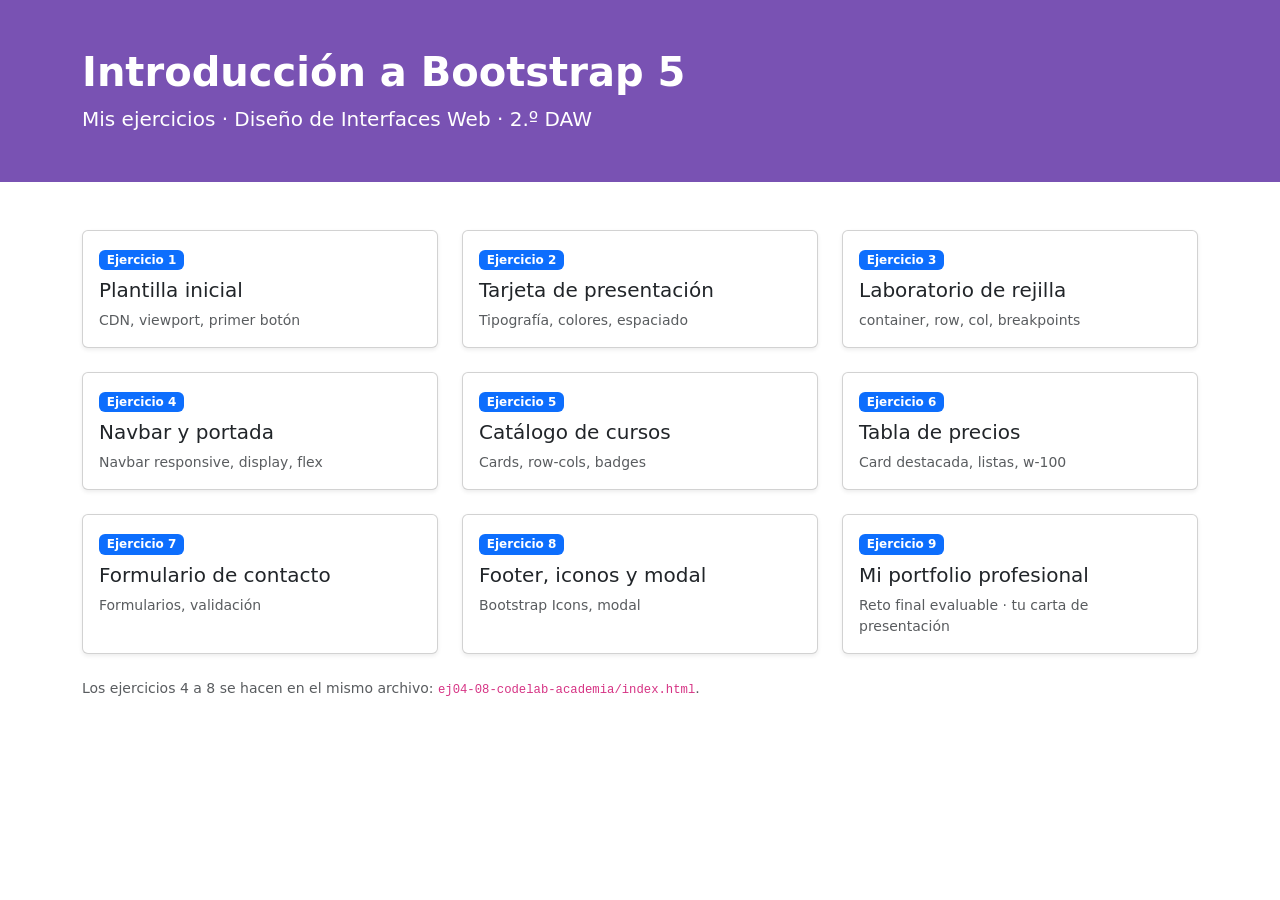
<file: index.html>
<!doctype html>
<html lang="es">
<head>
  <meta charset="utf-8">
  <meta name="viewport" content="width=device-width, initial-scale=1">
  <title>Introducción a Bootstrap 5 · Mis ejercicios</title>
  <!-- CSS de Bootstrap 5.3.8 (CDN) -->
  <link rel="stylesheet"
        href="https://cdn.jsdelivr.net/npm/bootstrap@5.3.8/dist/css/bootstrap.min.css">
</head>
<body>
  <header class="py-5 text-white" style="background:#7952b3">
    <div class="container">
      <h1 class="display-6 fw-bold">Introducción a Bootstrap 5</h1>
      <p class="lead mb-0">Mis ejercicios · Diseño de Interfaces Web · 2.º DAW</p>
    </div>
  </header>
  <main class="container py-5">
    <div class="row row-cols-1 row-cols-sm-2 row-cols-lg-3 g-4">
      <div class="col">
        <a href="ej01-plantilla/index.html" class="card h-100 text-decoration-none shadow-sm">
          <div class="card-body">
            <span class="badge text-bg-primary mb-2">Ejercicio 1</span>
            <h2 class="h5 card-title">Plantilla inicial</h2>
            <p class="card-text text-body-secondary small mb-0">CDN, viewport, primer botón</p>
          </div>
        </a>
      </div>
      <div class="col">
        <a href="ej02-presentacion/index.html" class="card h-100 text-decoration-none shadow-sm">
          <div class="card-body">
            <span class="badge text-bg-primary mb-2">Ejercicio 2</span>
            <h2 class="h5 card-title">Tarjeta de presentación</h2>
            <p class="card-text text-body-secondary small mb-0">Tipografía, colores, espaciado</p>
          </div>
        </a>
      </div>
      <div class="col">
        <a href="ej03-grid/index.html" class="card h-100 text-decoration-none shadow-sm">
          <div class="card-body">
            <span class="badge text-bg-primary mb-2">Ejercicio 3</span>
            <h2 class="h5 card-title">Laboratorio de rejilla</h2>
            <p class="card-text text-body-secondary small mb-0">container, row, col, breakpoints</p>
          </div>
        </a>
      </div>
      <div class="col">
        <a href="ej04-08-codelab-academia/index.html" class="card h-100 text-decoration-none shadow-sm">
          <div class="card-body">
            <span class="badge text-bg-primary mb-2">Ejercicio 4</span>
            <h2 class="h5 card-title">Navbar y portada</h2>
            <p class="card-text text-body-secondary small mb-0">Navbar responsive, display, flex</p>
          </div>
        </a>
      </div>
      <div class="col">
        <a href="ej04-08-codelab-academia/index.html" class="card h-100 text-decoration-none shadow-sm">
          <div class="card-body">
            <span class="badge text-bg-primary mb-2">Ejercicio 5</span>
            <h2 class="h5 card-title">Catálogo de cursos</h2>
            <p class="card-text text-body-secondary small mb-0">Cards, row-cols, badges</p>
          </div>
        </a>
      </div>
      <div class="col">
        <a href="ej04-08-codelab-academia/index.html" class="card h-100 text-decoration-none shadow-sm">
          <div class="card-body">
            <span class="badge text-bg-primary mb-2">Ejercicio 6</span>
            <h2 class="h5 card-title">Tabla de precios</h2>
            <p class="card-text text-body-secondary small mb-0">Card destacada, listas, w-100</p>
          </div>
        </a>
      </div>
      <div class="col">
        <a href="ej04-08-codelab-academia/index.html" class="card h-100 text-decoration-none shadow-sm">
          <div class="card-body">
            <span class="badge text-bg-primary mb-2">Ejercicio 7</span>
            <h2 class="h5 card-title">Formulario de contacto</h2>
            <p class="card-text text-body-secondary small mb-0">Formularios, validación</p>
          </div>
        </a>
      </div>
      <div class="col">
        <a href="ej04-08-codelab-academia/index.html" class="card h-100 text-decoration-none shadow-sm">
          <div class="card-body">
            <span class="badge text-bg-primary mb-2">Ejercicio 8</span>
            <h2 class="h5 card-title">Footer, iconos y modal</h2>
            <p class="card-text text-body-secondary small mb-0">Bootstrap Icons, modal</p>
          </div>
        </a>
      </div>
      <div class="col">
        <a href="ej09-portfolio/index.html" class="card h-100 text-decoration-none shadow-sm">
          <div class="card-body">
            <span class="badge text-bg-primary mb-2">Ejercicio 9</span>
            <h2 class="h5 card-title">Mi portfolio profesional</h2>
            <p class="card-text text-body-secondary small mb-0">Reto final evaluable · tu carta de presentación</p>
          </div>
        </a>
      </div>
    </div>
    <p class="mt-4 text-body-secondary small">Los ejercicios 4 a 8 se hacen en el mismo archivo:
      <code>ej04-08-codelab-academia/index.html</code>.</p>
  </main>
</body>
</html>
</file>
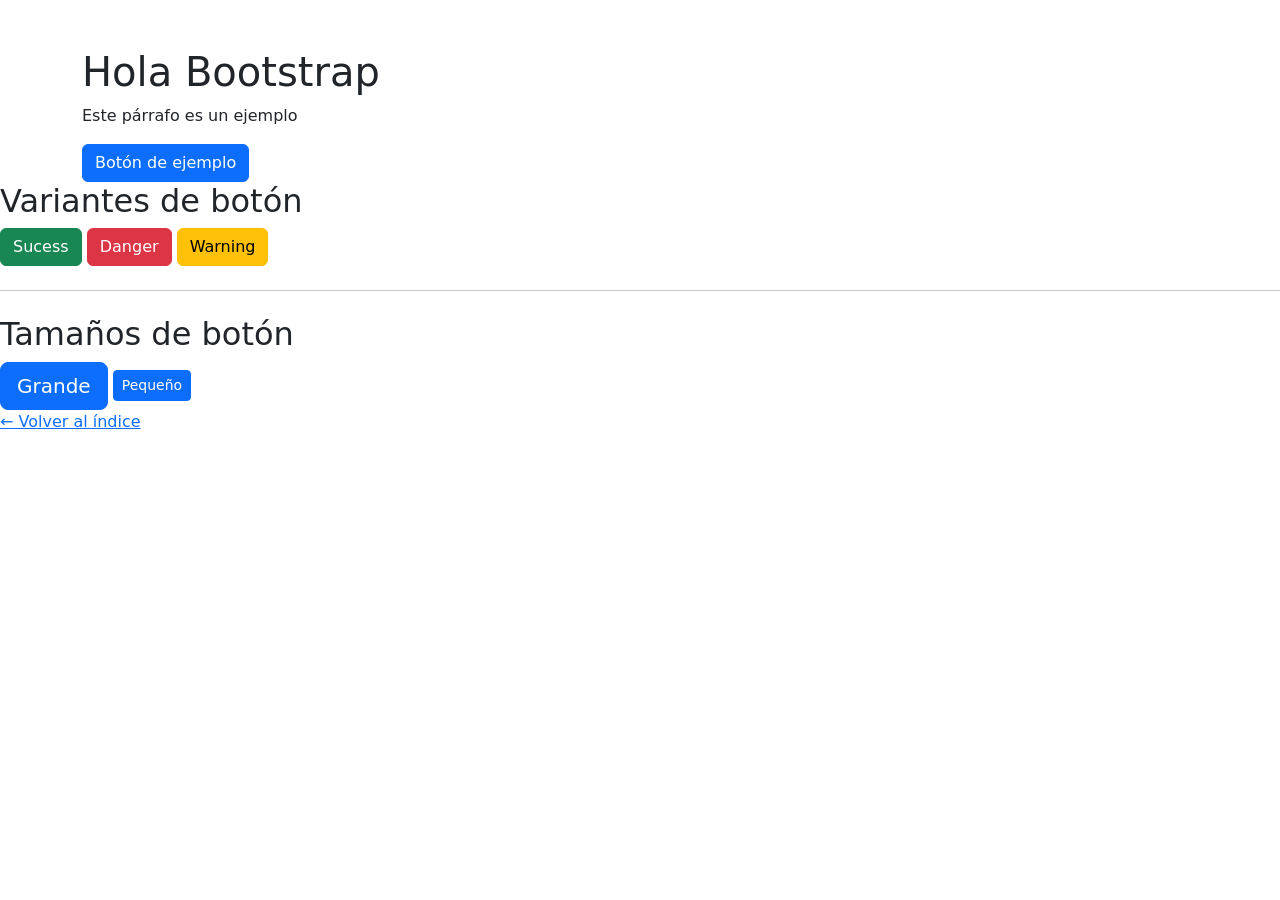
<file: ej01-plantilla/index.html>
<!doctype html>
<html lang="es">
<head>
  <meta charset="utf-8">
  <title>Ejercicio 1 · Plantilla Bootstrap</title>

  <!-- ============================================================
       EJERCICIO 1 · Plantilla inicial
       ============================================================
       PASO 2a: añade aquí la etiqueta <meta name="viewport" ...>
       PASO 2b: añade aquí el <link> al CSS de Bootstrap (CDN)
  -->
       <meta name="viewport" content="width=device-width, initial-scale=1">
       <link href="https://cdn.jsdelivr.net/npm/bootstrap@5.3.8/dist/css/bootstrap.min.css" rel="stylesheet" integrity="sha384-sRIl4kxILFvY47J16cr9ZwB07vP4J8+LH7qKQnuqkuIAvNWLzeN8tE5YBujZqJLB" crossorigin="anonymous">

</head>
<body>

  <!-- PASO 2c: escribe aquí un contenedor con un título, un párrafo y un botón -->



  <!-- PASO 2d: añade aquí el <script> del JS de Bootstrap (bundle) -->

  <!-- PASO 4: comenta el <link> del CSS (Ctrl + /), guarda y observa qué cambia -->
  <!-- PASO 5: DevTools (F12) → Network → recarga y busca los archivos de Bootstrap -->

  <!-- PASO 6: Variantes y tamaños de botón -->


  <div class="container mt-5">
    <h1>Hola Bootstrap</h1>
    <p>Este párrafo es un ejemplo</p>
    <button type="button" class="btn btn-primary">Botón de ejemplo</button>
  </div

  <div class="container py-5">
    <h2>Variantes de botón</h2>
    <button class="btn btn-success">Sucess</button>
    <button class="btn btn-danger">Danger</button>
    <button class="btn btn-warning">Warning</button>
    <hr class="my-4">
    <h2>Tamaños de botón</h2>
    <button class="btn btn-primary btn-lg">Grande</button>
    <button class="btn btn-primary btn-sm">Pequeño</button>
  </div>




  <script src="https://cdn.jsdelivr.net/npm/@popperjs/core@2.11.8/dist/umd/popper.min.js" integrity="sha384-I7E8VVD/ismYTF4hNIPjVp/Zjvgyol6VFvRkX/vR+Vc4jQkC+hVqc2pM8ODewa9r" crossorigin="anonymous"></script>
  <script src="https://cdn.jsdelivr.net/npm/bootstrap@5.3.8/dist/js/bootstrap.min.js" integrity="sha384-G/EV+4j2dNv+tEPo3++6LCgdCROaejBqfUeNjuKAiuXbjrxilcCdDz6ZAVfHWe1Y" crossorigin="anonymous"></script>

  <p><a href="../index.html">← Volver al índice</a></p>
</body>
</html>
</file>
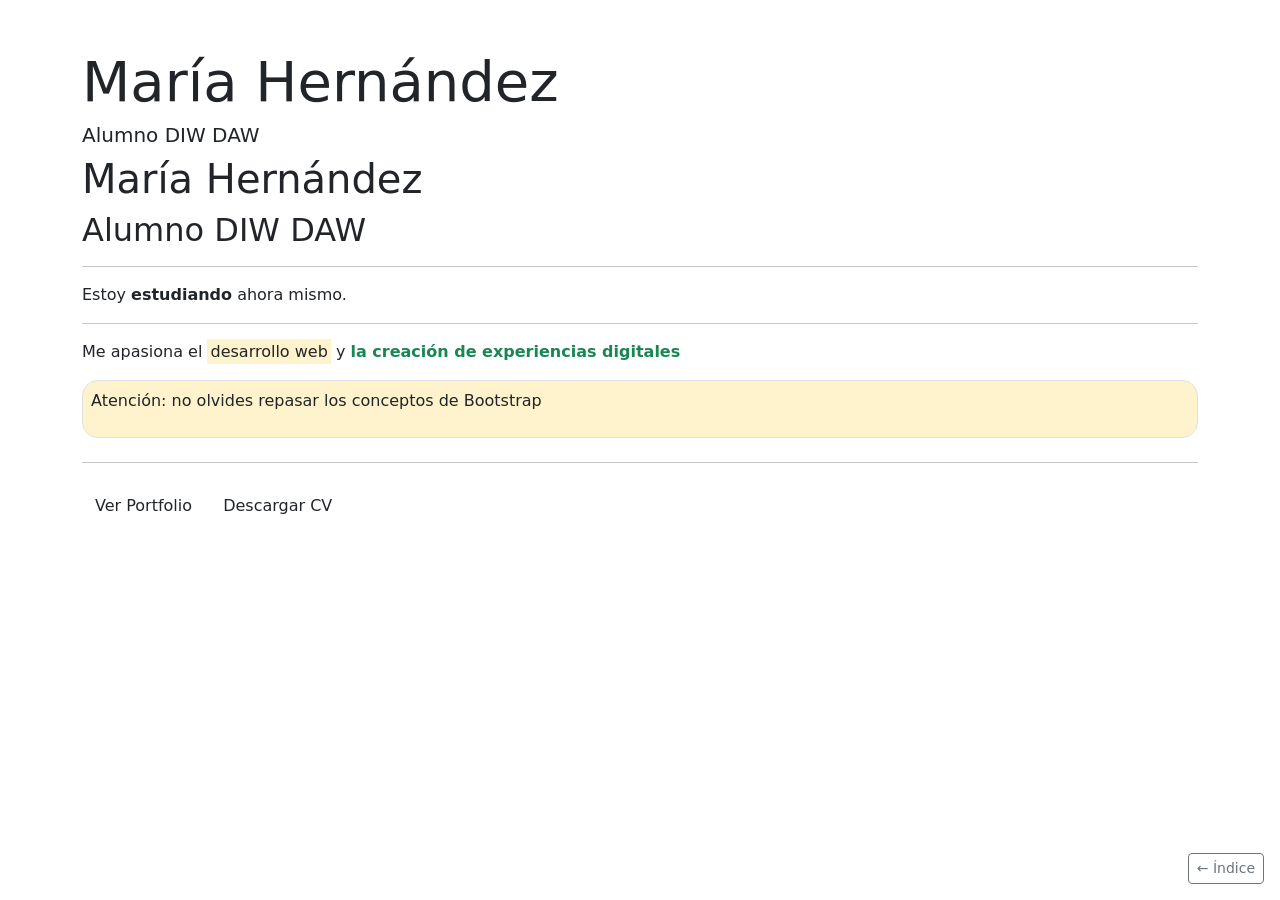
<file: ej02-presentacion/index.html>
<!doctype html>
<html lang="es">
<head>
  <meta charset="utf-8">
  <meta name="viewport" content="width=device-width, initial-scale=1">
  <title>Ejercicio 2 · Tarjeta de presentación</title>

  <!-- CSS de Bootstrap 5.3.8 (CDN) -->
  <link rel="stylesheet"
        href="https://cdn.jsdelivr.net/npm/bootstrap@5.3.8/dist/css/bootstrap.min.css">
</head>
<body>

  <!-- ============================================================
       EJERCICIO 2 · Tarjeta de presentación
       Objetivo: dar estilo SOLO con clases de utilidad (sin CSS propio)
       ============================================================ -->

  <!-- PASO 1: contenedor con relleno vertical (py-5), título grande (display-4)
               y subtítulo destacado (lead) -->
  <div class="container py-5">
    <h1 class="display-4">María Hernández</h1>
    <h2 class="lead">Alumno DIW DAW</h2>
    <h1>María Hernández</h1>
    <h2>Alumno DIW DAW</h2>

  <!-- PASO 2: separador <hr> y un párrafo con palabras resaltadas -->

    <hr>
    <p>Estoy <strong>estudiando</strong> ahora mismo.</p>

    <hr>
    <p>Me apasiona el <mark>desarrollo web</mark> y
      <span class="text-success fw-semibold">la creación de experiencias digitales</span>
    </p>

  <!-- PASO 3: caja de aviso con fondo suave, borde y esquinas redondeadas -->

  <div class="p-2 bg-warning-subtle border rounded-4">
    <p>Atención: no olvides repasar los conceptos de Bootstrap</p>
  </div>

  <!-- PASO 4: dos botones separados con margen a la derecha (me-2) -->

 <hr class="my-4">
  <a href="#" class="btn">Ver Portfolio</a>
  <a href="#" class="btn">Descargar CV</a>

  </div>

  <!-- RETO: añade data-bs-theme="dark" a la etiqueta <html> -->

  <!-- Botón para volver al índice del proyecto (puedes dejarlo) -->
  <a href="../index.html" class="btn btn-sm btn-outline-secondary position-fixed bottom-0 end-0 m-3 z-3">← Índice</a>

  <!-- JS de Bootstrap (incluye Popper). Siempre al final del body -->
  <script src="https://cdn.jsdelivr.net/npm/bootstrap@5.3.8/dist/js/bootstrap.bundle.min.js"></script>
</body>
</html>
</file>
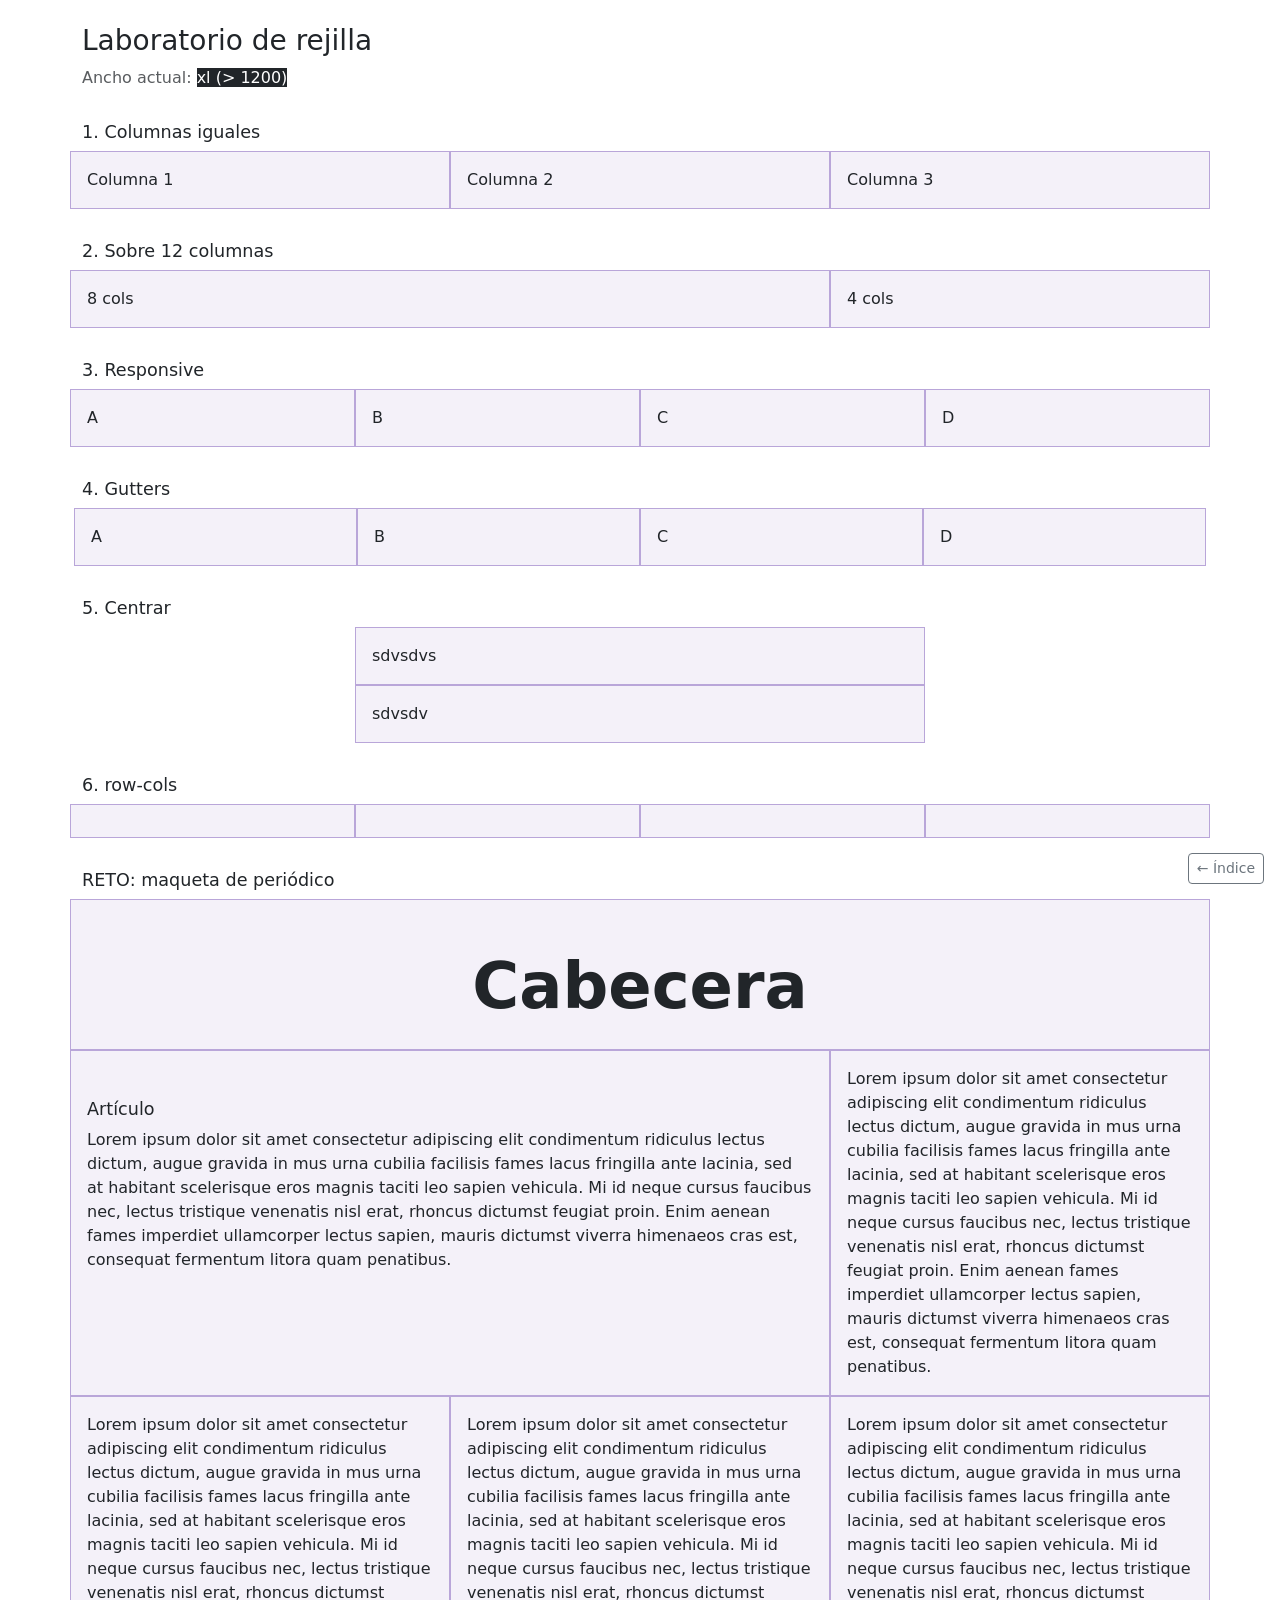
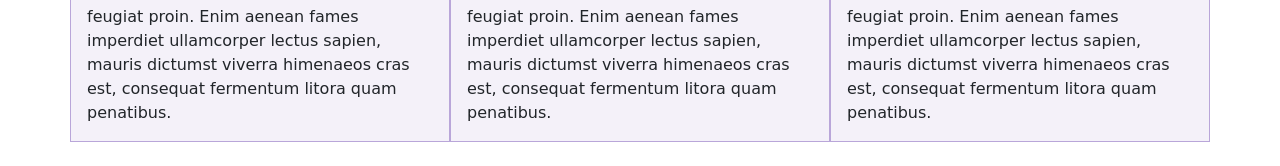
<file: ej03-grid/index.html>
<!doctype html>
<html lang="es">
<head>
  <meta charset="utf-8">
  <meta name="viewport" content="width=device-width, initial-scale=1">
  <title>Ejercicio 3 · Laboratorio de rejilla</title>

  <!-- CSS de Bootstrap 5.3.8 (CDN) -->
  <link rel="stylesheet"
        href="https://cdn.jsdelivr.net/npm/bootstrap@5.3.8/dist/css/bootstrap.min.css">

  <!-- Estilo SOLO para ver las columnas en este ejercicio (ya está hecho) -->
  <style>
    .demo .row > [class*="col"] { padding: 1rem; border: 1px solid #b9a6d9; background: #f4f1f9; }
    .demo h2 { margin-top: 2rem; font-size: 1.1rem; }
  </style>
</head>
<body>

  <!-- ============================================================
       EJERCICIO 3 · Laboratorio de rejilla (Grid)
       Usa el modo responsive de las DevTools (Ctrl + Shift + M)
       ============================================================ -->

  <div class="container demo py-4">
    <h1 class="h3">Laboratorio de rejilla</h1>
    <p class="text-body-secondary">Ancho actual:
      <span class="text-bg-danger d-inline d-sm-none">&lt; 576px</span>
      <span class="text-bg-warning d-none d-sm-inline d-md-none">sm (576<=768)</span>
      <span class="text-bg-info d-none d-md-inline d-lg-none">md (768 <= 992)</span>
      <span class="text-bg-primary d-none d-lg-inline d-xl-none">lg (992 <= 1200)</span>
      <span class="text-bg-dark d-none d-xl-inline d-xxl-none">xl (> 1200)</span>
      <span class="text-bg-secondary d-none d-xxl-inline">xxl (>1400)</span>
    </p>

    <!-- PASO 1: tres columnas iguales (col) -->
    <h2>1. Columnas iguales</h2>
    <div class="row">
      <div class="col">
        Columna 1
      </div>
      <div class="col">
        Columna 2
      </div>
      <div class="col">
        Columna 3
      </div>
    </div>

    <!-- PASO 2: contenido principal 8 + lateral 4 -->
    <h2>2. Sobre 12 columnas</h2>
    <div class="row">
      <div class="col-8">8 cols</div>
      <div class="col-4">4 cols</div>
    </div>


    <!-- PASO 3: 4 cajas → 1 por fila en móvil, 2 en tablet (md), 4 en escritorio (lg) -->
    <h2>3. Responsive</h2>
    <div class="row">
      <div class="col-12 col-md-6 col-lg-3">A</div>
      <div class="col-12 col-md-6 col-lg-3">B</div>
      <div class="col-12 col-md-6 col-lg-3">C</div>
      <div class="col-12 col-md-6 col-lg-3">D</div>
    </div>

    <!-- PASO 4: separación entre columnas con g-3 -->
    <h2>4. Gutters</h2>
    <div class="row g-3">
      <div class="col-12 col-md-6 col-lg-3">A</div>
      <div class="col-12 col-md-6 col-lg-3">B</div>
      <div class="col-12 col-md-6 col-lg-3">C</div>
      <div class="col-12 col-md-6 col-lg-3">D</div>
    </div>

    <!-- PASO 5: una columna centrada de dos formas: offset-md-3 y justify-content-center -->
    <h2>5. Centrar</h2>
    <div class="row">
      <div class="col-md-6 offset-md-3">sdvsdvs</div>
    </div>

    <div class="row justify-content-center">
      <div class="col-md-6">sdvsdv</div>
    </div>

    <!-- PASO 6: row-cols-2 row-cols-md-4 -->
    <h2>6. row-cols</h2>
    <div class="row row-cols-2 row-cols-md-4">
      <div class="col"></div>
      <div class="col"></div>
      <div class="col"></div>
      <div class="col"></div>
    </div>

    <!-- RETO: maqueta de periódico (cabecera 12 · artículo 8 + lateral 4 · 3 noticias) -->
    <h2>RETO: maqueta de periódico</h2>
      <div class="row">
        <div class="col-12">
          <h2 class="text-center" style="font-size: 4em;"><strong>Cabecera</strong></h2>
        </div>
        <div class="col-8">
          <h2>Artículo</h2>
          <p>Lorem ipsum dolor sit amet consectetur adipiscing elit condimentum ridiculus lectus dictum, augue gravida in mus urna cubilia facilisis fames lacus fringilla ante lacinia, sed at habitant scelerisque eros magnis taciti leo sapien vehicula. Mi id neque cursus faucibus nec, lectus tristique venenatis nisl erat, rhoncus dictumst feugiat proin. Enim aenean fames imperdiet ullamcorper lectus sapien, mauris dictumst viverra himenaeos cras est, consequat fermentum litora quam penatibus.</p>
        </div>
        <div class="col-4">Lorem ipsum dolor sit amet consectetur adipiscing elit condimentum ridiculus lectus dictum, augue gravida in mus urna cubilia facilisis fames lacus fringilla ante lacinia, sed at habitant scelerisque eros magnis taciti leo sapien vehicula. Mi id neque cursus faucibus nec, lectus tristique venenatis nisl erat, rhoncus dictumst feugiat proin. Enim aenean fames imperdiet ullamcorper lectus sapien, mauris dictumst viverra himenaeos cras est, consequat fermentum litora quam penatibus.</div>
      </div>
      <div class="row">
          <div class="col">Lorem ipsum dolor sit amet consectetur adipiscing elit condimentum ridiculus lectus dictum, augue gravida in mus urna cubilia facilisis fames lacus fringilla ante lacinia, sed at habitant scelerisque eros magnis taciti leo sapien vehicula. Mi id neque cursus faucibus nec, lectus tristique venenatis nisl erat, rhoncus dictumst feugiat proin. Enim aenean fames imperdiet ullamcorper lectus sapien, mauris dictumst viverra himenaeos cras est, consequat fermentum litora quam penatibus.</div>
          <div class="col">Lorem ipsum dolor sit amet consectetur adipiscing elit condimentum ridiculus lectus dictum, augue gravida in mus urna cubilia facilisis fames lacus fringilla ante lacinia, sed at habitant scelerisque eros magnis taciti leo sapien vehicula. Mi id neque cursus faucibus nec, lectus tristique venenatis nisl erat, rhoncus dictumst feugiat proin. Enim aenean fames imperdiet ullamcorper lectus sapien, mauris dictumst viverra himenaeos cras est, consequat fermentum litora quam penatibus.</div>
          <div class="col">Lorem ipsum dolor sit amet consectetur adipiscing elit condimentum ridiculus lectus dictum, augue gravida in mus urna cubilia facilisis fames lacus fringilla ante lacinia, sed at habitant scelerisque eros magnis taciti leo sapien vehicula. Mi id neque cursus faucibus nec, lectus tristique venenatis nisl erat, rhoncus dictumst feugiat proin. Enim aenean fames imperdiet ullamcorper lectus sapien, mauris dictumst viverra himenaeos cras est, consequat fermentum litora quam penatibus.</div>
        </div>


  </div>

  <!-- Botón para volver al índice del proyecto (puedes dejarlo) -->
  <a href="../index.html" class="btn btn-sm btn-outline-secondary position-fixed bottom-0 end-0 m-3 z-3">← Índice</a>

  <!-- JS de Bootstrap (incluye Popper). Siempre al final del body -->
  <script src="https://cdn.jsdelivr.net/npm/bootstrap@5.3.8/dist/js/bootstrap.bundle.min.js"></script>
</body>
</html>
</file>
